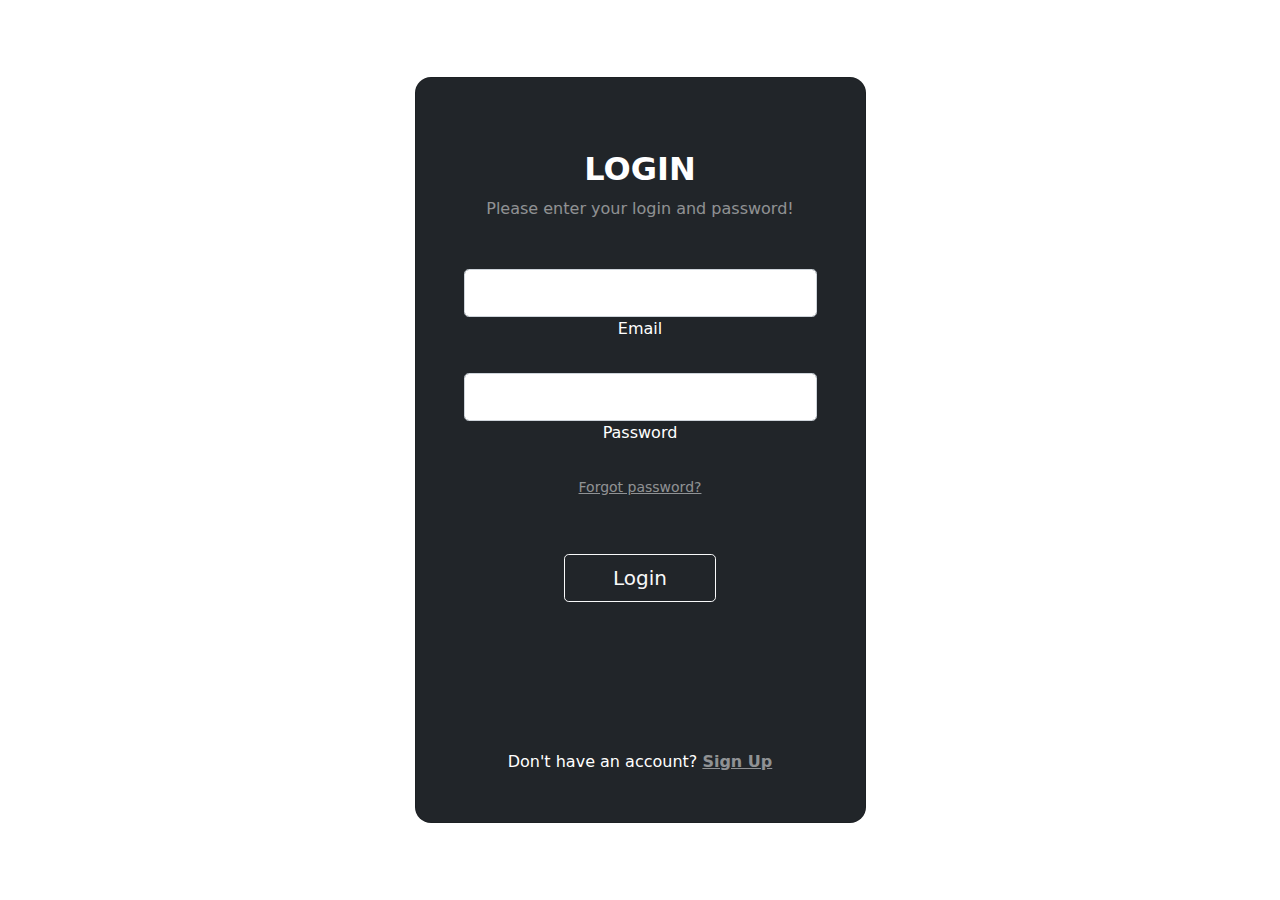
<file: login.html>
<!DOCTYPE html>
<html lang="en">

<head>
    <meta charset="UTF-8">
    <meta name="viewport" content="width=device-width, initial-scale=1.0">
    <title>Document</title>
    <link rel="stylesheet" href="./bootstrap-5.0.2-dist/css/bootstrap.min.css">
</head>

<body>
    <section class="vh-100 gradient-custom">
        <div class="container py-5 h-100">
            <div class="row d-flex justify-content-center align-items-center h-100">
                <div class="col-12 col-md-8 col-lg-6 col-xl-5">
                    <div class="card bg-dark text-white" style="border-radius: 1rem;">
                        <div class="card-body p-5 text-center">

                            <div class="mb-md-5 mt-md-4 pb-5">

                                <h2 class="fw-bold mb-2 text-uppercase">Login</h2>
                                <p class="text-white-50 mb-5">Please enter your login and password!</p>

                                <div class="form-outline form-white mb-4">
                                    <input type="email" id="typeEmailX" class="form-control form-control-lg" />
                                    <label class="form-label" for="typeEmailX">Email</label>
                                </div>

                                <div class="form-outline form-white mb-4">
                                    <input type="password" id="typePasswordX" class="form-control form-control-lg" />
                                    <label class="form-label" for="typePasswordX">Password</label>
                                </div>

                                <p class="small mb-5 pb-lg-2"><a class="text-white-50" href="#!">Forgot password?</a>
                                </p>

                                <button class="btn btn-outline-light btn-lg px-5" type="submit">Login</button>

                                <div class="d-flex justify-content-center text-center mt-4 pt-1">
                                    <a href="#!" class="text-white"><i class="fab fa-facebook-f fa-lg"></i></a>
                                    <a href="#!" class="text-white"><i class="fab fa-twitter fa-lg mx-4 px-2"></i></a>
                                    <a href="#!" class="text-white"><i class="fab fa-google fa-lg"></i></a>
                                </div>

                            </div>

                            <div>
                                <p class="mb-0">Don't have an account? <a href="./search.html" class="text-white-50 fw-bold">Sign
                                        Up</a>
                                </p>
                            </div>

                        </div>
                    </div>
                </div>
            </div>
        </div>
    </section>
</body>

</html>

<!-- Pills navs -->
</file>
